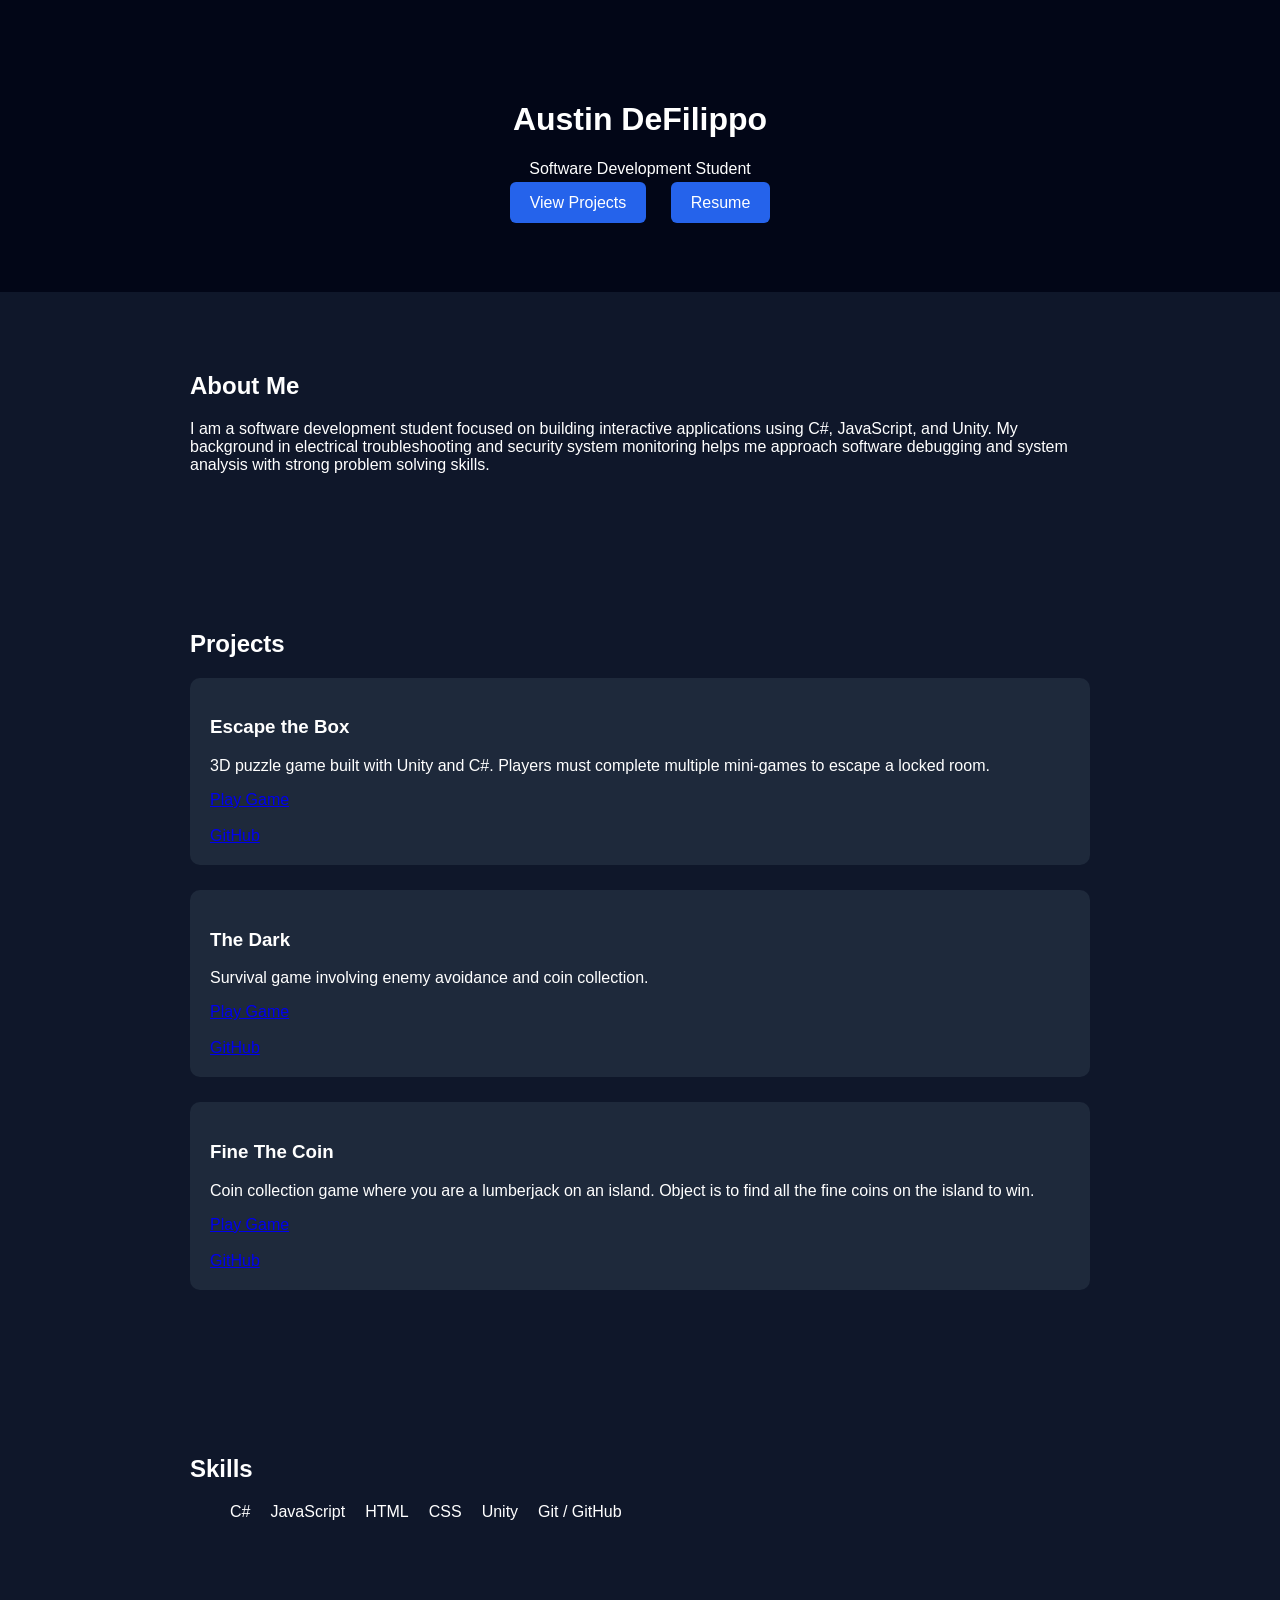
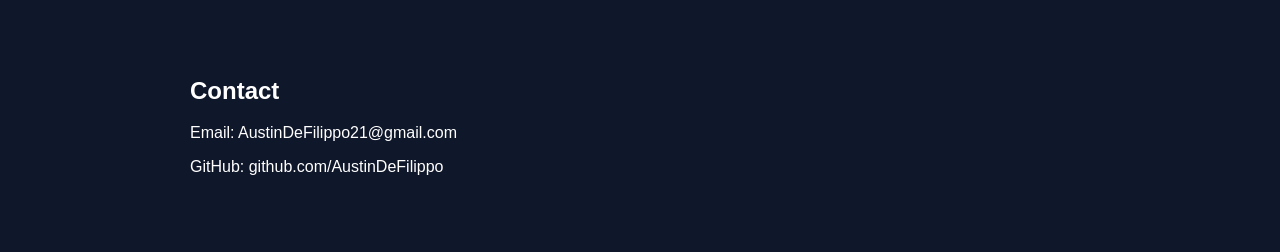
<file: index.html>
<!DOCTYPE html>
<html>

    <head>
        <title>Austin DeFilippo | Portfolio</title>
        <link rel="stylesheet" href="style.css">
    </head>

    <body>

    <header>
        <h1>Austin DeFilippo</h1>
        <p>Software Development Student</p>

        <div class="buttons">
            <a href="#projects">View Projects</a>
            <a href="Austin_DeFilippo_Resume_2026.pdf">Resume</a>
        </div>

    </header>


    <section id="about">

        <h2>About Me</h2>

        <p>
        I am a software development student focused on building
        interactive applications using C#, JavaScript, and Unity.

        My background in electrical troubleshooting and security
        system monitoring helps me approach software debugging
        and system analysis with strong problem solving skills.
        </p>

    </section>


    <section id="projects">

        <h2>Projects</h2>

            <div class="project">

                <h3>Escape the Box</h3>

                <p>
                3D puzzle game built with Unity and C#. Players must complete
                multiple mini-games to escape a locked room.
                </p>

                <a href="https://kiody.itch.io/obstacle-course">Play Game</a>
                <br>
                <br>
                <a href="https://github.com/AustinDeFilippo/Escape_The_Box">GitHub</a>

            </div>


        <div class="project">

                <h3>The Dark</h3>

                <p>
                Survival game involving enemy avoidance and coin collection.
                </p>

                <a href="https://kiody.itch.io/the-dark">Play Game</a>
                <br>
                <br>
                <a href="https://github.com/AustinDeFilippo/The_Dark">GitHub</a>

        </div>


        <div class="project">

                <h3>Fine The Coin</h3>

                <p>
                 Coin collection game where you are a lumberjack on an island. Object is to find
                 all the fine coins on the island to win.
                </p>

                <a href="https://kiody.itch.io/finethecoin">Play Game</a>
                <br>
                <br>
                <a href="https://github.com/AustinDeFilippo/Fine_The_Coin">GitHub</a>

        </div>


    </section>


    <section id="skills">

        <h2>Skills</h2>

        <ul>

            <li>C#</li>
            <li>JavaScript</li>
            <li>HTML</li>
            <li>CSS</li>
            <li>Unity</li>
            <li>Git / GitHub</li>

        </ul>

    </section>


    <section id="contact">

        <h2>Contact</h2>

        <p>Email: AustinDeFilippo21@gmail.com</p>
        <p>GitHub: github.com/AustinDeFilippo</p>

    </section>


    </body>
</html>
</file>
<file: style.css>
body {

font-family: Arial;
margin:0;
background:#0f172a;
color:white;

}


header{

text-align:center;
padding:80px;
background:#020617;

}


.buttons a{

margin:10px;
padding:12px 20px;
background:#2563eb;
color:white;
text-decoration:none;
border-radius:6px;

}


section{

padding:60px;
max-width:900px;
margin:auto;

}


.project{

background:#1e293b;
padding:20px;
margin-bottom:25px;
border-radius:10px;

}


ul{

list-style:none;
display:flex;
flex-wrap:wrap;
gap:20px;

}
</file>
